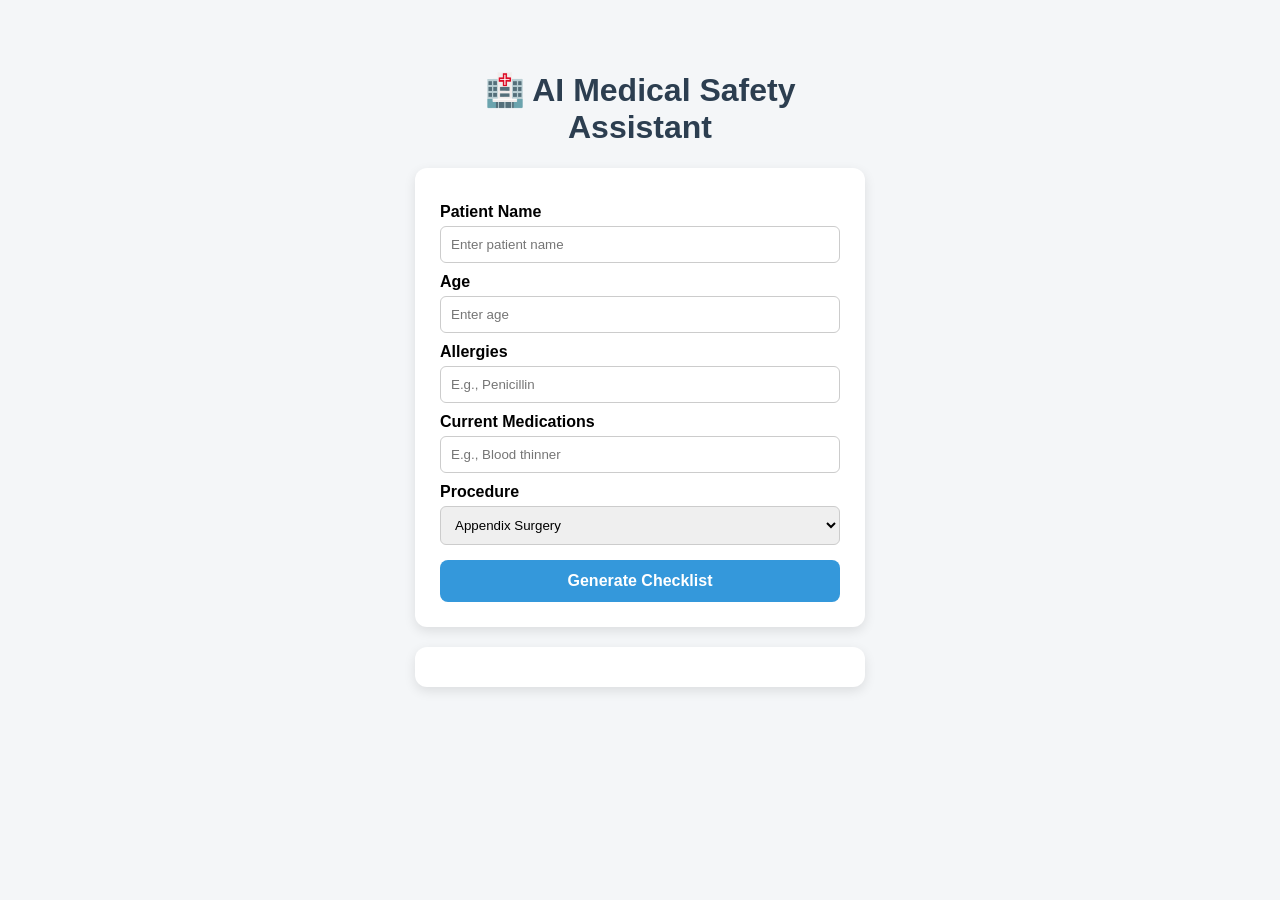
<file: index.html>
<!DOCTYPE html>
<html lang="en">
<head>
<meta charset="UTF-8">
<meta name="viewport" content="width=device-width, initial-scale=1.0">
<title>AI Medical Checklist</title>
<link rel="stylesheet" href="style.css">
</head>
<body>
<div class="container">
    <h1>🏥 AI Medical Safety Assistant</h1>
    <div class="form-card">
        <label>Patient Name</label>
        <input type="text" id="name" placeholder="Enter patient name">

        <label>Age</label>
        <input type="number" id="age" placeholder="Enter age">

        <label>Allergies</label>
        <input type="text" id="allergy" placeholder="E.g., Penicillin">

        <label>Current Medications</label>
        <input type="text" id="medications" placeholder="E.g., Blood thinner">

        <label>Procedure</label>
        <select id="procedure">
            <option value="Appendix Surgery">Appendix Surgery</option>
            <option value="Gallbladder Surgery">Gallbladder Surgery</option>
        </select>

        <button onclick="generateChecklist()">Generate Checklist</button>
    </div>

    <div id="result" class="result-card"></div>
</div>

<script src="script.js"></script>
</body>
</html>
</file>
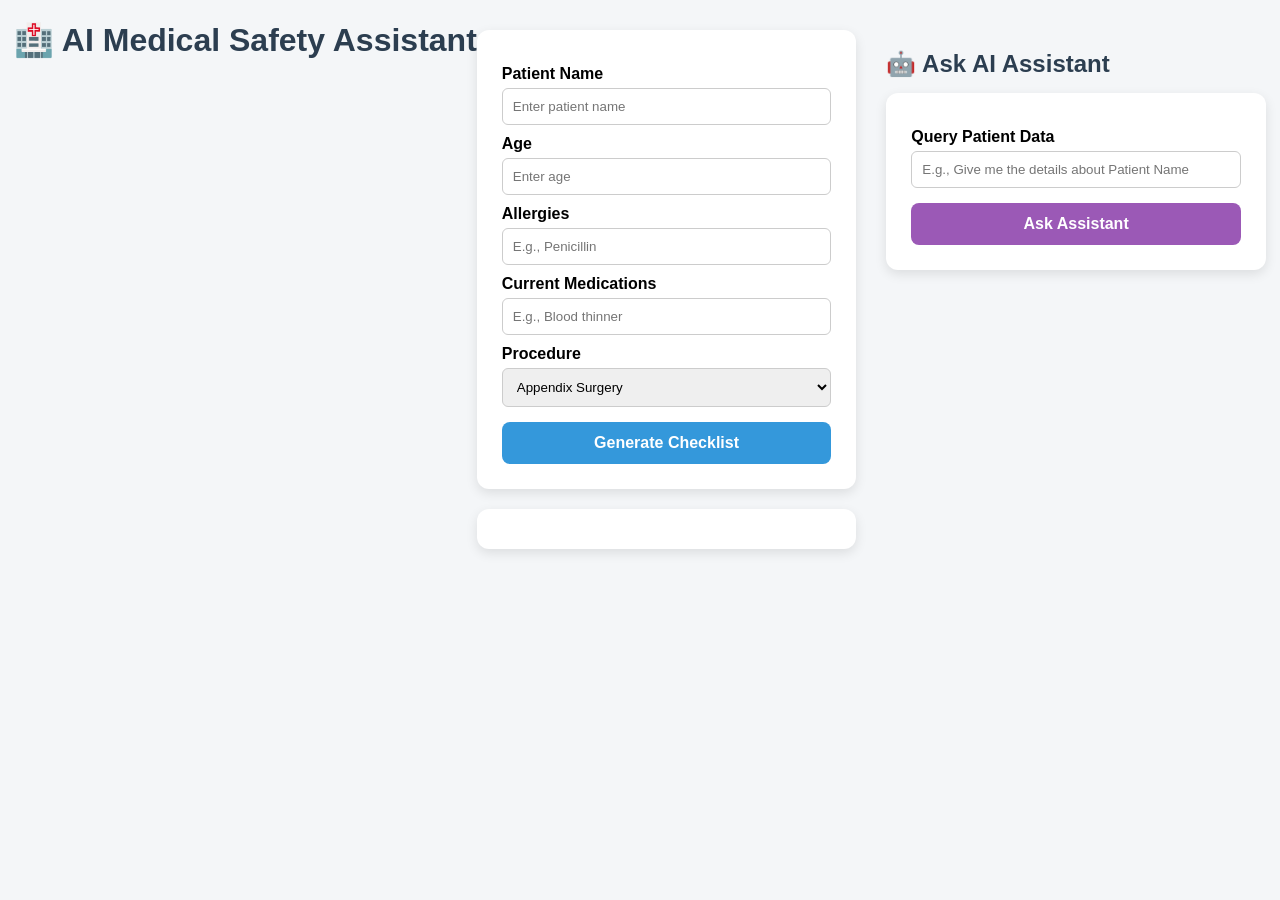
<file: medicalAI/frontend/index.html>
<!DOCTYPE html>
<html lang="en">

<head>
    <meta charset="UTF-8">
    <meta name="viewport" content="width=device-width, initial-scale=1.0">
    <title>AI Medical Checklist</title>
    <link rel="stylesheet" href="style.css">
</head>

<body>
    <h1>🏥 AI Medical Safety Assistant</h1>

    <div class="content-wrapper">
        <!-- Left Panel: Checklist Generator -->
        <div class="left-panel">
            <div class="form-card">
                <label>Patient Name</label>
                <input type="text" id="name" placeholder="Enter patient name">

                <label>Age</label>
                <input type="number" id="age" placeholder="Enter age">

                <label>Allergies</label>
                <input type="text" id="allergy" placeholder="E.g., Penicillin">

                <label>Current Medications</label>
                <input type="text" id="medications" placeholder="E.g., Blood thinner">

                <label>Procedure</label>
                <select id="procedure">
                    <option value="Appendix Surgery">Appendix Surgery</option>
                    <option value="Gallbladder Surgery">Gallbladder Surgery</option>
                </select>

                <button onclick="generateChecklist()">Generate Checklist</button>
            </div>

            <div id="result" class="result-card"></div>
        </div>

        <!-- Right Panel: AI Assistant -->
        <div class="right-panel">
            <h2>🤖 Ask AI Assistant</h2>
            <div class="form-card chat-card">
                <label>Query Patient Data</label>
                <input type="text" id="assistant-query" placeholder="E.g., Give me the details about Patient Name">
                <button onclick="askAssistant()" class="assistant-btn">Ask Assistant</button>
            </div>

            <div id="assistant-result" class="result-card"></div>
        </div>
    </div>

    <script src="script.js"></script>
</body>

</html>
</file>
<file: style.css>
/* existing styles ... */
body {
    font-family: 'Arial', sans-serif;
    background: #f4f6f8;
    margin: 0;
    padding: 0;
    display: flex;
    justify-content: center;
    align-items: flex-start;
    min-height: 100vh;
}

.container {
    margin-top: 50px;
    text-align: center;
    width: 450px;
}

h1 {
    color: #2c3e50;
}

.subtitle {
    color: #7f8c8d;
    margin-bottom: 20px;
}

.form-card {
    background: #fff;
    padding: 25px;
    border-radius: 12px;
    box-shadow: 0 4px 12px rgba(0,0,0,0.1);
    text-align: left;
}

.form-card label {
    font-weight: bold;
    margin-top: 10px;
    display: block;
}

.form-card input, .form-card select {
    width: 100%;
    padding: 10px;
    margin-top: 5px;
    border-radius: 6px;
    border: 1px solid #ccc;
    box-sizing: border-box;
}

button {
    margin-top: 15px;
    width: 100%;
    padding: 12px;
    background: #3498db;
    color: white;
    font-weight: bold;
    border: none;
    border-radius: 8px;
    cursor: pointer;
    font-size: 16px;
    transition: 0.3s;
}

button:hover {
    background: #2980b9;
}

.result-card {
    margin-top: 20px;
    background: #fff;
    padding: 20px;
    border-radius: 12px;
    box-shadow: 0 4px 12px rgba(0,0,0,0.1);
    text-align: left;
    white-space: pre-line;
}

.checklist-item {
    display: flex;
    align-items: center;
    margin-bottom: 8px;
}

.checklist-item input[type="checkbox"] {
    margin-right: 10px;
    transform: scale(1.2);
}

.warning {
    color: red;
    font-weight: bold;
    margin-top: 10px;
}
button.submit-btn {
    margin-top: 15px;
    width: 100%;
    padding: 12px;
    background: #27ae60;
    color: white;
    font-weight: bold;
    border: none;
    border-radius: 8px;
    cursor: pointer;
    font-size: 16px;
    transition: 0.3s;
}

button.submit-btn:hover {
    background: #219150;
}
</file>
<file: medicalAI/frontend/style.css>
/* existing styles ... */
body {
    font-family: 'Arial', sans-serif;
    background: #f4f6f8;
    margin: 0;
    padding: 0;
    display: flex;
    justify-content: center;
    align-items: flex-start;
    min-height: 100vh;
}

.container {
    margin-top: 50px;
    text-align: center;
    width: 90%;
    max-width: 1000px;
    margin-left: auto;
    margin-right: auto;
}

.content-wrapper {
    display: flex;
    flex-direction: row;
    gap: 30px;
    justify-content: space-between;
    align-items: flex-start;
    text-align: left;
    margin-top: 30px;
}

.left-panel, .right-panel {
    flex: 1;
    min-width: 300px;
}

@media (max-width: 768px) {
    .content-wrapper {
        flex-direction: column;
    }
}

h1 {
    color: #2c3e50;
}

.subtitle {
    color: #7f8c8d;
    margin-bottom: 20px;
}

.form-card {
    background: #fff;
    padding: 25px;
    border-radius: 12px;
    box-shadow: 0 4px 12px rgba(0,0,0,0.1);
    text-align: left;
}

.form-card label {
    font-weight: bold;
    margin-top: 10px;
    display: block;
}

.form-card input, .form-card select {
    width: 100%;
    padding: 10px;
    margin-top: 5px;
    border-radius: 6px;
    border: 1px solid #ccc;
    box-sizing: border-box;
}

button {
    margin-top: 15px;
    width: 100%;
    padding: 12px;
    background: #3498db;
    color: white;
    font-weight: bold;
    border: none;
    border-radius: 8px;
    cursor: pointer;
    font-size: 16px;
    transition: 0.3s;
}

button:hover {
    background: #2980b9;
}

.result-card {
    margin-top: 20px;
    background: #fff;
    padding: 20px;
    border-radius: 12px;
    box-shadow: 0 4px 12px rgba(0,0,0,0.1);
    text-align: left;
    white-space: pre-line;
}

.checklist-item {
    display: flex;
    align-items: center;
    margin-bottom: 8px;
}

.checklist-item input[type="checkbox"] {
    margin-right: 10px;
    transform: scale(1.2);
}

.warning {
    color: red;
    font-weight: bold;
    margin-top: 10px;
}
button.submit-btn {
    margin-top: 15px;
    width: 100%;
    padding: 12px;
    background: #27ae60;
    color: white;
    font-weight: bold;
    border: none;
    border-radius: 8px;
    cursor: pointer;
    font-size: 16px;
    transition: 0.3s;
}

button.submit-btn:hover {
    background: #219150;
}

hr {
    border: none;
    border-top: 1px solid #ddd;
    margin: 30px 0;
}

h2 {
    color: #2c3e50;
    margin-bottom: 15px;
}

#assistant-result {
    display: none;
    background: #e8f4fd;
    border-left: 5px solid #3498db;
}

.assistant-btn {
    background: #9b59b6;
}

.assistant-btn:hover {
    background: #8e44ad;
}
</file>
